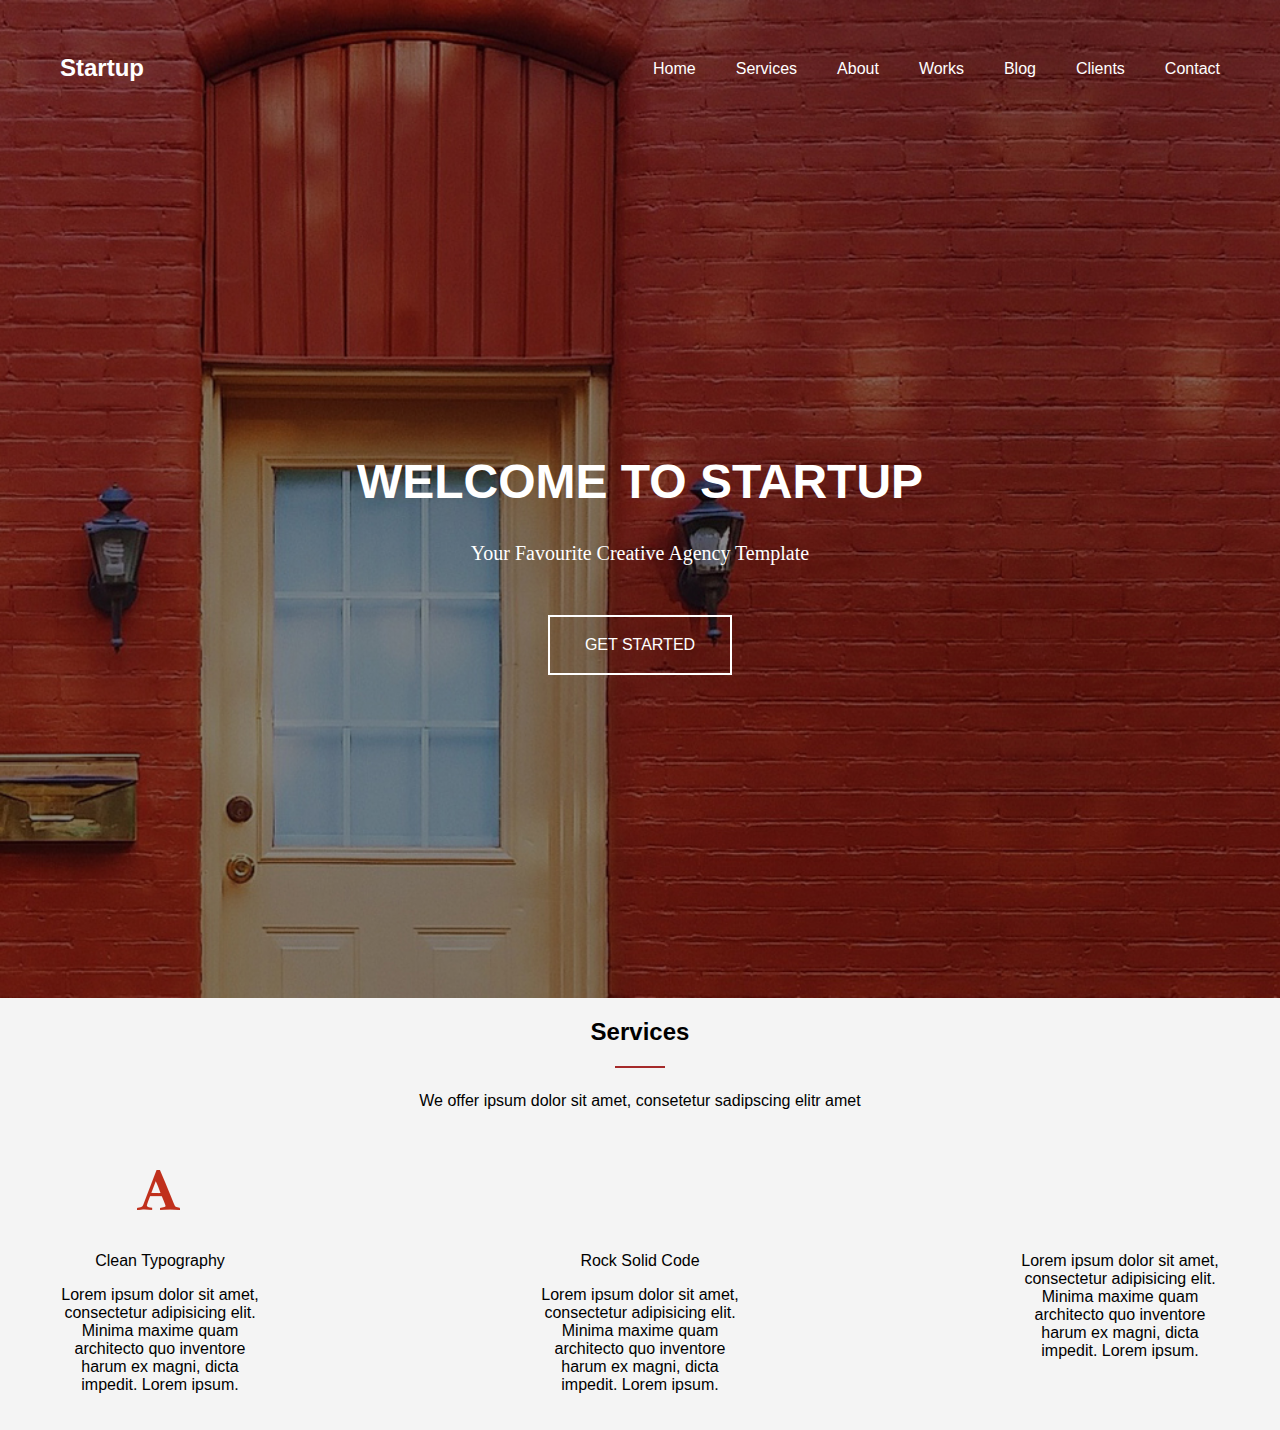
<file: .idea/index.html>
<!DOCTYPE html>
<html lang="en">
<head>
    <meta charset="UTF-8">
    <title>Education project</title>

    <link rel="stylesheet/less" type="text/css" href="styles/style.less">
    <script src="js/less.js" type="text/javascript"></script>

    <meta name="viewport" content="width=device-width, initial-scale=1.0">
</head>
<body>

<header>
    <div class="container">
        <nav class="navbar">
            <input type="checkbox" id="nav-check">
            <a href="" class="logo">Startup</a>

            <div class="nav-btn">
                <label for="nav-check">
                    <span></span>
                    <span></span>
                    <span></span>
                </label>
            </div>

            <ul class="menu">
                <li><a href="#home">Home</a></li>
                <li><a href="#services">Services</a></li>
                <li><a href="#about">About</a></li>
                <li><a href="#works">Works</a></li>
                <li><a href="#blog">Blog</a></li>
                <li><a href="#clients">Clients</a></li>
                <li><a href="#contact">Contact</a></li>
            </ul>
        </nav>

        <div class="header-content">
            <div class="header-content-1">
                <h1> Welcome to STARTUP</h1>
                <p> Your Favourite Creative Agency Template</p>
                <button class="header-button">Get Started</button>
            </div>
        </div>
    </div>
</header>

<div class="container">
    <div class="services">
        <h2> Services </h2>
        <span></span>
        <p> We offer ipsum dolor sit amet, consetetur sadipscing elitr amet </p>
        <ul>
            <li>
                <div id="typography"></div>
                <p>Clean Typography</p>
                <p>Lorem ipsum dolor sit amet, consectetur adipisicing elit. Minima maxime quam architecto quo inventore
                    harum ex magni, dicta impedit. Lorem ipsum.</p>
            </li>
            <li>
                <div id="solid-code"></div>
                <p>Rock Solid Code</p>
                <p>Lorem ipsum dolor sit amet, consectetur adipisicing elit. Minima maxime quam architecto quo inventore
                    harum ex magni, dicta impedit. Lorem ipsum.</p>
            </li>
            <li>
                <div id="expert-support"></div>
                <p>Lorem ipsum dolor sit amet, consectetur adipisicing elit. Minima maxime quam architecto quo inventore
                    harum ex magni, dicta impedit. Lorem ipsum.</p>
            </li>
        </ul>
    </div>
</div>
</body>
</html>
</file>
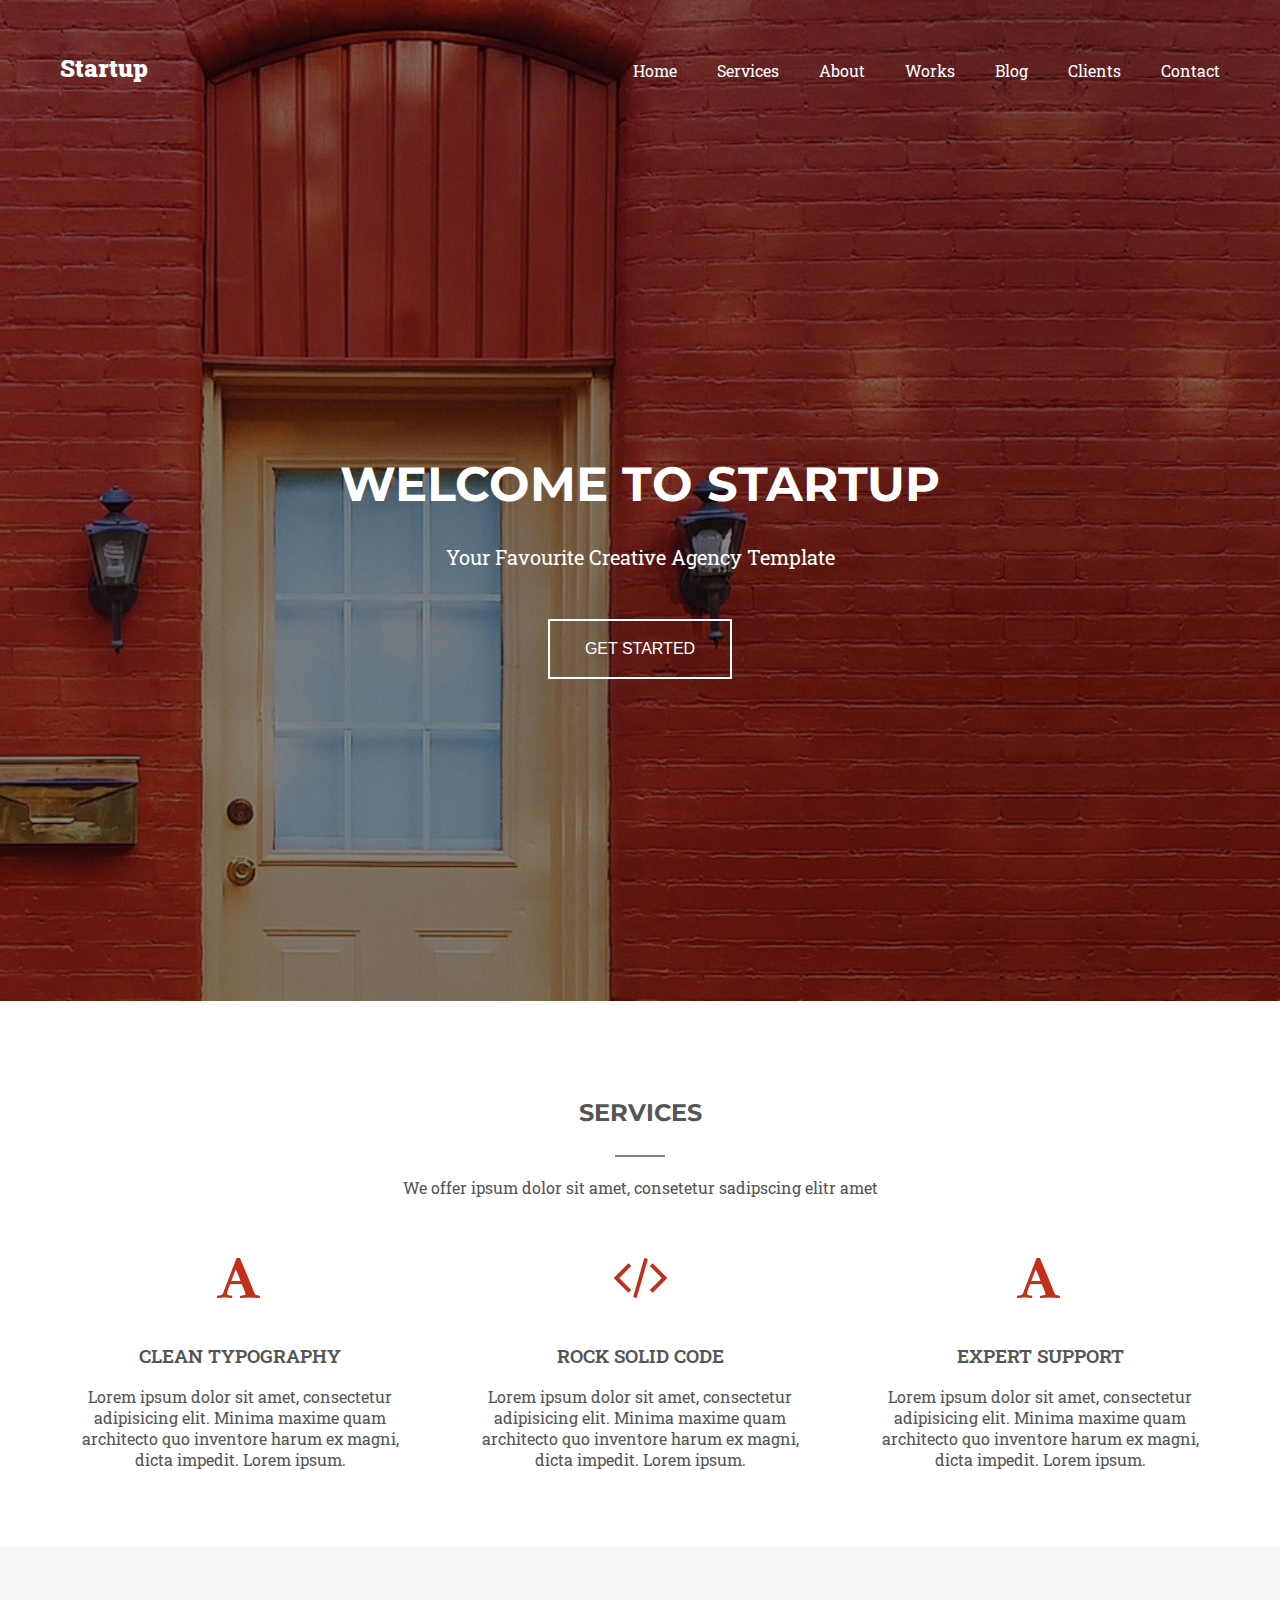
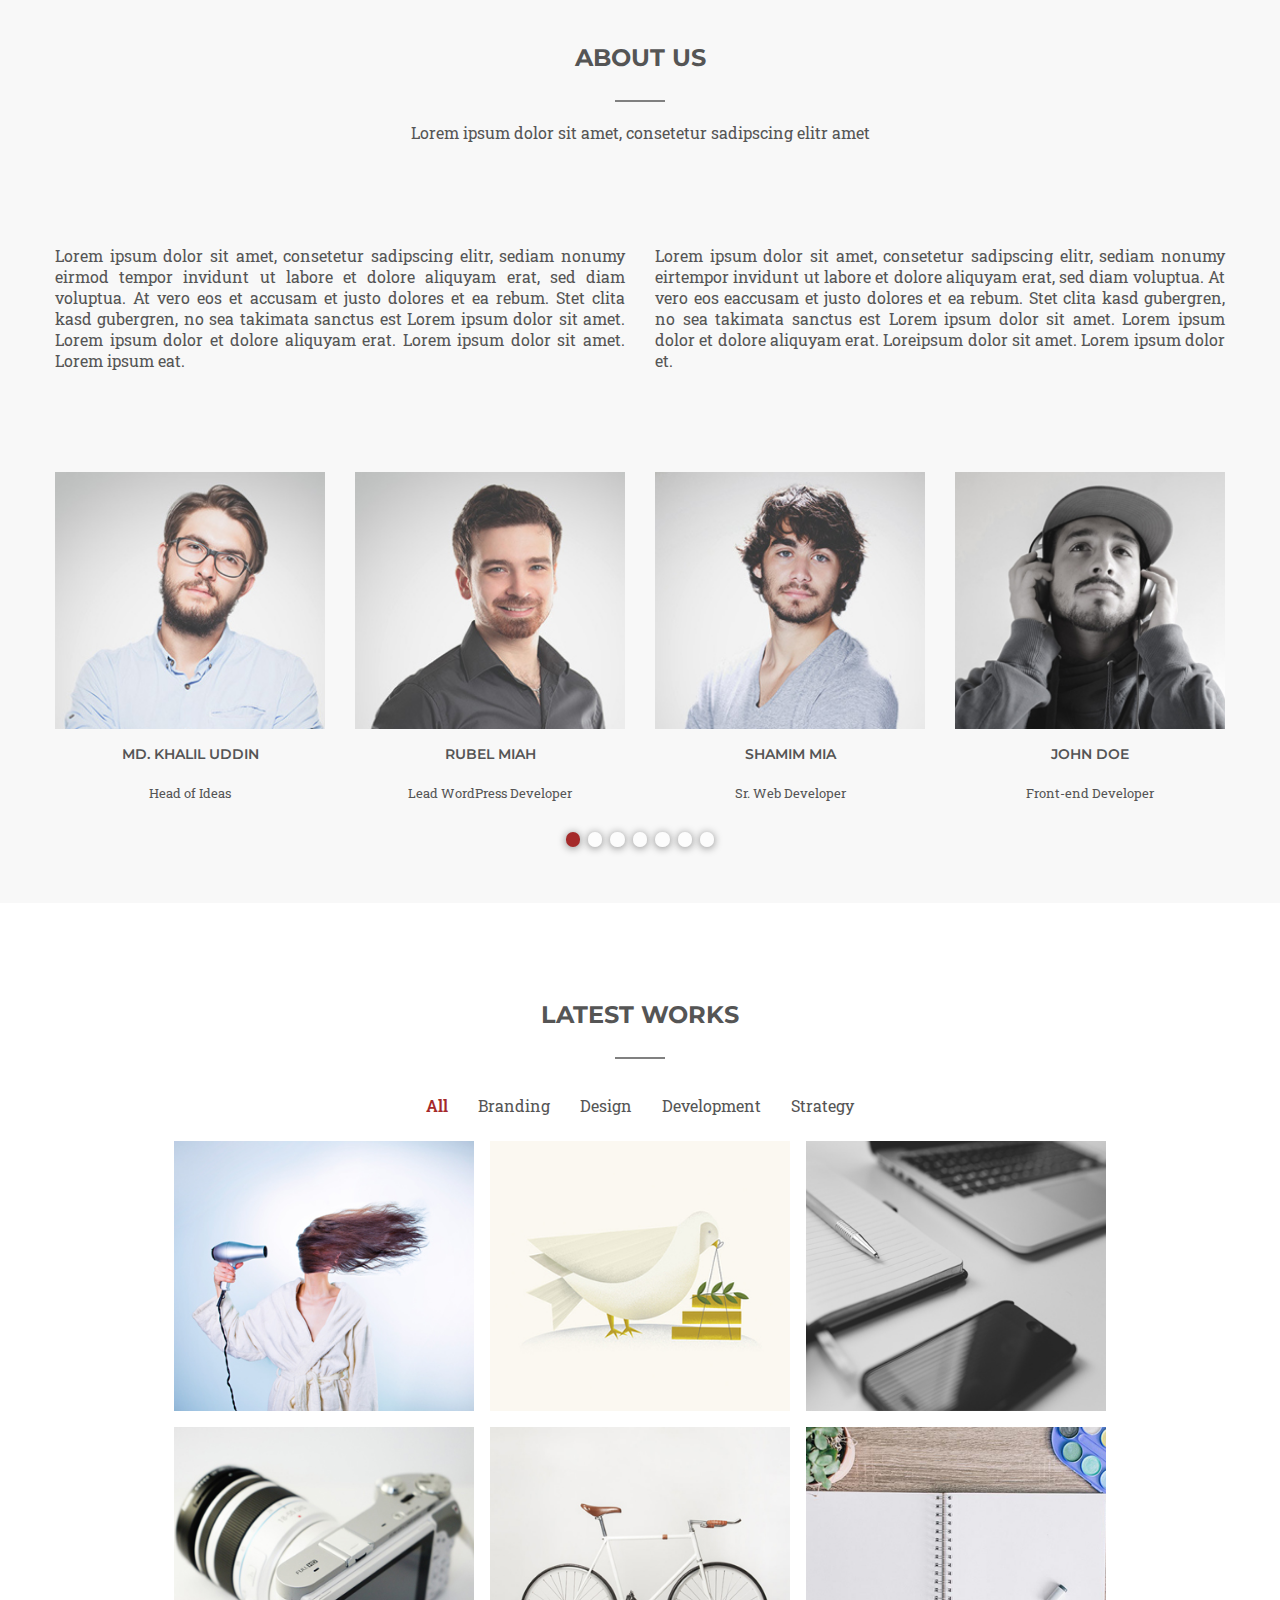
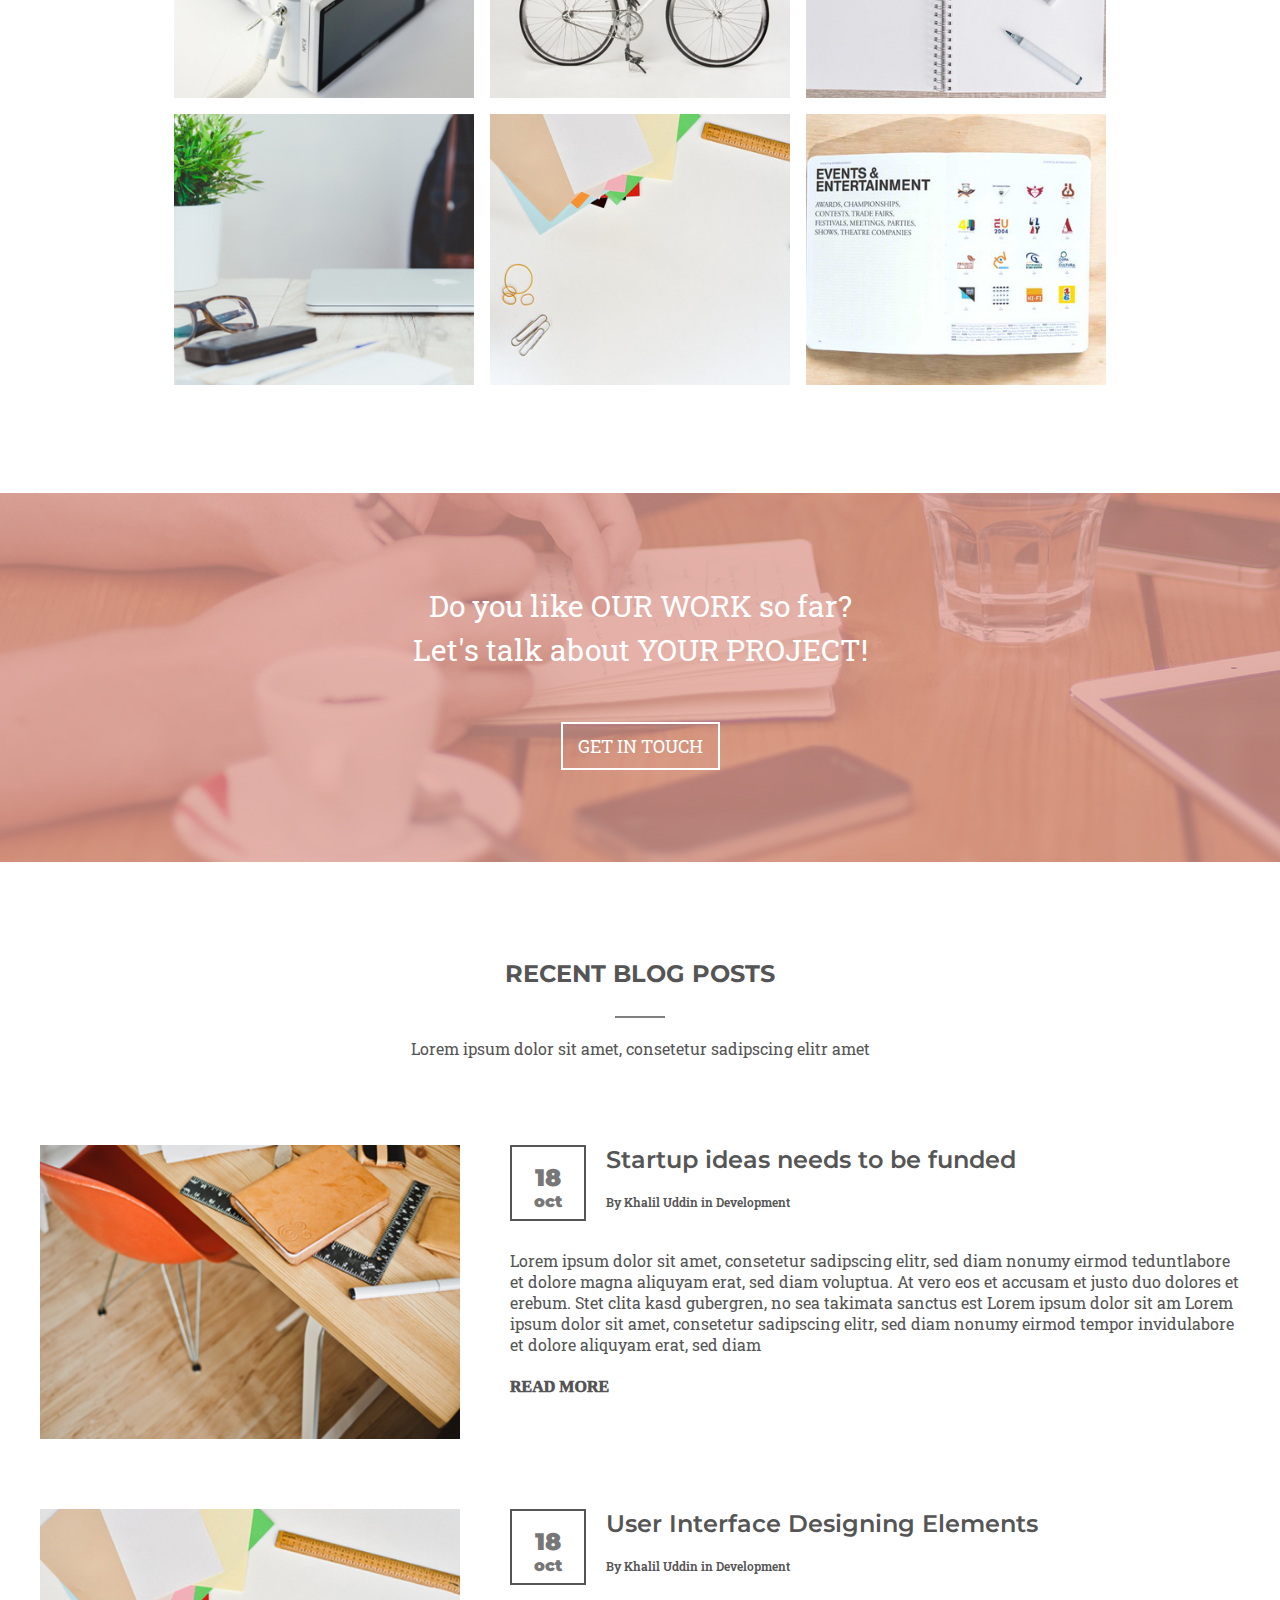
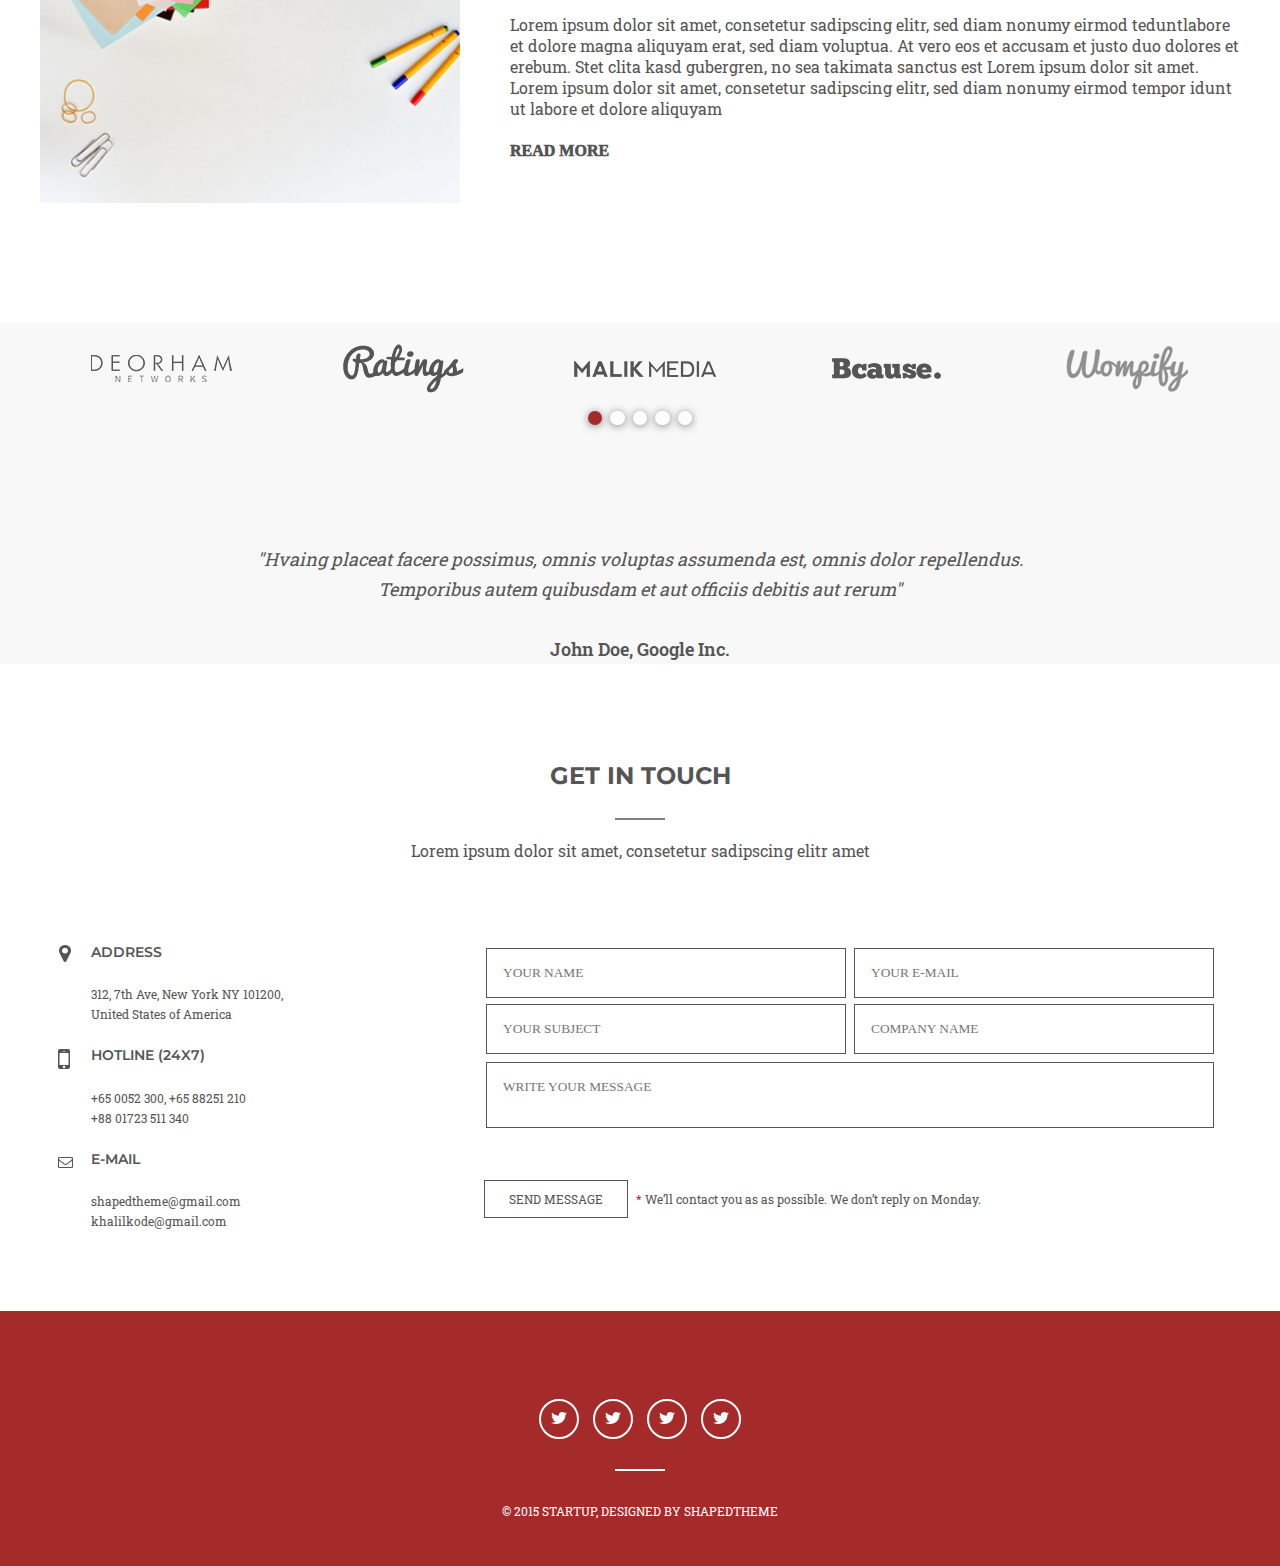
<file: src/index.html>
<!DOCTYPE html>
<html lang="en">
<head>
    <meta charset="UTF-8">
    <title>Education project</title>

    <link rel="stylesheet" href="styles/style.css">

    <link rel="preconnect" href="https://fonts.gstatic.com">
    <link href="https://fonts.googleapis.com/css2?family=Montserrat:wght@300;600;800&family=Roboto+Slab:wght@300;400;600;800&display=swap"
          rel="stylesheet">

    <script src="https://ajax.googleapis.com/ajax/libs/jquery/3.6.0/jquery.min.js"></script>

    <meta name="viewport" content="width=device-width, initial-scale=1.0">
</head>
<body>

<header>
    <div id="home" class="container">
        <nav class="navbar">
            <a href="" class="logo">Startup</a>

            <a href="javascript:void(0);" class="icon">
                <span></span>
                <span></span>
                <span></span>
            </a>

            <ul class="menu" id="nav-menu">
                <li><a href="#home">Home</a></li>
                <li><a href="#services">Services</a></li>
                <li><a href="#about">About</a></li>
                <li><a href="#works">Works</a></li>
                <li><a href="#blog">Blog</a></li>
                <li><a href="#clients">Clients</a></li>
                <li><a href="#contact">Contact</a></li>
            </ul>
        </nav>

        <div class="header-content">
            <div class="header-content-1">
                <h1> Welcome to STARTUP</h1>
                <p> Your Favourite Creative Agency Template</p>
                <button class="header-button">Get Started</button>
            </div>
        </div>
    </div>
</header>

<div id="services" class="container">
    <div class="services">
        <div class="section_header">
            <h2> Services </h2>
            <p> We offer ipsum dolor sit amet, consetetur sadipscing elitr amet </p>
        </div>
        <ul>
            <li>
                <div class="typography overlay"></div>
                <h3>Clean Typography</h3>
                <p>Lorem ipsum dolor sit amet, consectetur adipisicing elit. Minima maxime quam architecto quo inventore
                    harum ex magni, dicta impedit. Lorem ipsum.</p>
            </li>
            <li>
                <div class="solid-code overlay"></div>
                <h3>Rock Solid Code</h3>
                <p>Lorem ipsum dolor sit amet, consectetur adipisicing elit. Minima maxime quam architecto quo inventore
                    harum ex magni, dicta impedit. Lorem ipsum.</p>
            </li>
            <li>
                <div class="expert-support overlay"></div>
                <h3>Expert Support</h3>
                <p>Lorem ipsum dolor sit amet, consectetur adipisicing elit. Minima maxime quam architecto quo inventore
                    harum ex magni, dicta impedit. Lorem ipsum.</p>
            </li>
        </ul>
    </div>
</div>

<div id="about" class="about-us-background">
    <div class="container">
        <div class="about-us">
            <div class="section_header">
                <h2> About us </h2>
                <p> Lorem ipsum dolor sit amet, consetetur sadipscing elitr amet </p>
            </div>
            <div class="about-us-description">
                <p> Lorem ipsum dolor sit amet, consetetur sadipscing elitr, sediam nonumy eirmod
                    tempor invidunt ut labore
                    et dolore aliquyam erat, sed diam voluptua. At vero eos et accusam et justo dolores et ea rebum.
                    Stet
                    clita kasd gubergren, no sea takimata sanctus est Lorem ipsum dolor sit amet. Lorem ipsum dolor et
                    dolore aliquyam erat. Lorem ipsum dolor sit amet. Lorem ipsum eat. </p>
                <p> Lorem ipsum dolor sit amet, consetetur sadipscing elitr, sediam nonumy eirtempor
                    invidunt ut labore et
                    dolore aliquyam erat, sed diam voluptua. At vero eos eaccusam et justo dolores et ea rebum. Stet
                    clita
                    kasd gubergren, no sea takimata sanctus est Lorem ipsum dolor sit amet. Lorem ipsum dolor et dolore
                    aliquyam erat. Loreipsum dolor sit amet. Lorem ipsum dolor et. </p>
            </div>
            <div class="workers-slider-container">
                <div class="workers-container slides-container">
                    <div class="worker-container slide">
                        <div class="worker-item">
                            <img class="worker-image" src="resources/img/img-1.jpg">
                            <div class="worker-social">
                                <div class="worker-social-item icon-fb"></div>
                                <div class="worker-social-item icon-tw"></div>
                                <div class="worker-social-item icon-g"></div>
                                <div class="worker-social-item icon-in"></div>
                            </div>
                        </div>
                        <p class="worker-name">Md. Khalil Uddin</p>
                        <p class="worker-position">Head of Ideas</p>
                    </div>
                    <div class="worker-container slide">
                        <div class="worker-item">
                            <img class="worker-image" src="resources/img/img-2.jpg">
                            <div class="worker-social">
                                <div class="worker-social-item icon-fb"></div>
                                <div class="worker-social-item icon-tw"></div>
                                <div class="worker-social-item icon-g"></div>
                                <div class="worker-social-item icon-in"></div>
                            </div>
                        </div>
                        <p class="worker-name">Rubel Miah</p>
                        <p class="worker-position">Lead WordPress Developer</p>
                    </div>
                    <div class="worker-container slide">
                        <div class="worker-item">
                            <img class="worker-image" src="resources/img/img-3.jpg">
                            <div class="worker-social">
                                <div class="worker-social-item icon-fb"></div>
                                <div class="worker-social-item icon-tw"></div>
                                <div class="worker-social-item icon-g"></div>
                                <div class="worker-social-item icon-in"></div>
                            </div>
                        </div>
                        <p class="worker-name">Shamim Mia</p>
                        <p class="worker-position">Sr. Web Developer</p>
                    </div>
                    <div class="worker-container slide">
                        <div class="worker-item">
                            <img class="worker-image" src="resources/img/img-4.jpg">
                            <div class="worker-social">
                                <div class="worker-social-item icon-fb"></div>
                                <div class="worker-social-item icon-tw"></div>
                                <div class="worker-social-item icon-g"></div>
                                <div class="worker-social-item icon-in"></div>
                            </div>
                        </div>
                        <p class="worker-name">John Doe</p>
                        <p class="worker-position">Front-end Developer</p>
                    </div>

                    <div class="worker-container slide">
                        <div class="worker-item">
                            <img class="worker-image" src="resources/img/img-4.jpg">
                            <div class="worker-social">
                                <div class="worker-social-item icon-fb"></div>
                                <div class="worker-social-item icon-tw"></div>
                                <div class="worker-social-item icon-g"></div>
                                <div class="worker-social-item icon-in"></div>
                            </div>
                        </div>
                        <p class="worker-name">John Doe</p>
                        <p class="worker-position">Front-end Developer</p>
                    </div>
                    <div class="worker-container slide">
                        <div class="worker-item">
                            <img class="worker-image" src="resources/img/img-4.jpg">
                            <div class="worker-social">
                                <div class="worker-social-item icon-fb"></div>
                                <div class="worker-social-item icon-tw"></div>
                                <div class="worker-social-item icon-g"></div>
                                <div class="worker-social-item icon-in"></div>
                            </div>
                        </div>
                        <p class="worker-name">John Doe</p>
                        <p class="worker-position">Front-end Developer</p>
                    </div>
                    <div class="worker-container slide">
                        <div class="worker-item">
                            <img class="worker-image" src="resources/img/img-4.jpg">
                            <div class="worker-social">
                                <div class="worker-social-item icon-fb"></div>
                                <div class="worker-social-item icon-tw"></div>
                                <div class="worker-social-item icon-g"></div>
                                <div class="worker-social-item icon-in"></div>
                            </div>
                        </div>
                        <p class="worker-name">John Doe</p>
                        <p class="worker-position">Front-end Developer</p>
                    </div>
                </div>
            </div>
        </div>
    </div>
</div>

<div id="works" class="container">
    <div class="latest-works">
        <div class="section_header">
            <h2> Latest Works </h2>
        </div>
        <div id="switch-container" class="switch-container">
            <a class="switch all active">All</a>
            <a class="switch branding">Branding</a>
            <a class="switch design">Design</a>
            <a class="switch development">Development</a>
            <a class="switch strategy">Strategy</a>
        </div>

        <div class="works-container">
            <div class="work-container branding">
                <img class="work-image" src="resources/img/img-5.jpg">
                <div class="work-overlay">
                    <p class="header">Hair Dresser</p>
                    <p class="type">Branding</p>
                    <div class="button">
                        <a>view ></a>
                    </div>
                </div>
            </div>
            <div class="work-container design">
                <img class="work-image" src="resources/img/img-6.jpg">
                <div class="work-overlay">
                    <p class="header">Hair Dresser</p>
                    <p class="type">Branding</p>
                    <div class="button">
                        <a>view ></a>
                    </div>
                </div>
            </div>
            <div class="work-container development">
                <img class="work-image" src="resources/img/img-7.jpg">
                <div class="work-overlay">
                    <p class="header">Hair Dresser</p>
                    <p class="type">Branding</p>
                    <div class="button">
                        <a>view ></a>
                    </div>
                </div>
            </div>
            <div class="work-container strategy">
                <img class="work-image" src="resources/img/img-8.jpg">
                <div class="work-overlay">
                    <p class="header">Hair Dresser</p>
                    <p class="type">Branding</p>
                    <div class="button">
                        <a>view ></a>
                    </div>
                </div>
            </div>
            <div class="work-container branding">
                <img class="work-image" src="resources/img/img-9.jpg">
                <div class="work-overlay">
                    <p class="header">Hair Dresser</p>
                    <p class="type">Branding</p>
                    <div class="button">
                        <a>view ></a>
                    </div>
                </div>
            </div>
            <div class="work-container design">
                <img class="work-image" src="resources/img/img-10.jpg">
                <div class="work-overlay">
                    <p class="header">Hair Dresser</p>
                    <p class="type">Branding</p>
                    <div class="button">
                        <a>view ></a>
                    </div>
                </div>
            </div>
            <div class="work-container development">
                <img class="work-image" src="resources/img/img-11.jpg">
                <div class="work-overlay">
                    <p class="header">Hair Dresser</p>
                    <p class="type">Branding</p>
                    <div class="button">
                        <a>view ></a>
                    </div>
                </div>
            </div>
            <div class="work-container strategy">
                <img class="work-image" src="resources/img/img-12.jpg">
                <div class="work-overlay">
                    <p class="header">Hair Dresser</p>
                    <p class="type">Branding</p>
                    <div class="button">
                        <a>view ></a>
                    </div>
                </div>
            </div>
            <div class="work-container branding">
                <img class="work-image" src="resources/img/img-13.jpg">
                <div class="work-overlay">
                    <p class="header">Hair Dresser</p>
                    <p class="type">Branding</p>
                    <div class="button">
                        <a>view ></a>
                    </div>
                </div>
            </div>
        </div>
    </div>
</div>

<div class="latest-works-get-in-touch">
    <div class="latest-works-get-in-touch-header"> Do you like OUR WORK so far?<br>Let's talk about YOUR PROJECT!</div>
    <div class="latest-works-get-in-touch-button">
        <a>Get in Touch</a>
    </div>
</div>

<div id="blog" class="container">
    <div class="resent-blogs">
        <div class="section_header">
            <h2> Recent blog posts </h2>
            <p> Lorem ipsum dolor sit amet, consetetur sadipscing elitr amet </p>
        </div>
        <ul>
            <li>
                <div class="blog-content">
                    <img src="resources/img/img-blog.jpg">
                    <div class="blog-header">
                        <div>
                            <div class="blog-container">
                                <div class="blog-date">
                                    <p>18<br>oct</p>
                                </div>

                                <div class="blog-title-container">
                                    <div class="blog-title"><p>Startup ideas needs to be funded</p></div>
                                    <div class="blog-author">By <span>Khalil</span> Uddin in <span>Development</span>
                                    </div>
                                </div>
                            </div>
                            <div class="blog-text">
                                Lorem ipsum dolor sit amet, consetetur sadipscing elitr, sed diam nonumy eirmod
                                teduntlabore et dolore magna aliquyam erat, sed diam voluptua. At vero eos et accusam et
                                justo duo dolores et erebum. Stet clita kasd gubergren, no sea takimata sanctus est
                                Lorem ipsum dolor sit am Lorem ipsum dolor sit amet, consetetur sadipscing elitr, sed
                                diam nonumy eirmod tempor invidulabore et dolore aliquyam erat, sed diam
                            </div>
                            <div class="blog-button">
                                <a> Read More </a>
                            </div>
                        </div>
                    </div>
                </div>
            </li>
            <li>
                <div class="blog-content">
                    <img src="resources/img/img-blog_1.jpg">
                    <div class="blog-header">
                        <div>
                            <div class="blog-container">
                                <div class="blog-date">
                                    <p>18<br>oct</p>
                                </div>
                                <div class="blog-title-container">
                                    <div class="blog-title"><p>User Interface Designing Elements</p></div>
                                    <div class="blog-author">By <span>Khalil</span> Uddin in <span>Development</span>
                                    </div>
                                </div>
                            </div>
                            <div class="blog-text">
                                Lorem ipsum dolor sit amet, consetetur sadipscing elitr, sed diam nonumy eirmod
                                teduntlabore et dolore magna aliquyam erat, sed diam voluptua. At vero eos et accusam et
                                justo duo dolores et erebum. Stet clita kasd gubergren, no sea takimata sanctus est
                                Lorem ipsum dolor sit amet. Lorem ipsum dolor sit amet, consetetur sadipscing elitr, sed
                                diam nonumy eirmod tempor idunt ut labore et dolore aliquyam
                            </div>
                            <div class="blog-button">
                                <a> Read More </a>
                            </div>
                        </div>
                    </div>
                </div>
            </li>
        </ul>

    </div>
</div>

<div id="clients" class="brands-background">
    <div class="container">
        <div class="brands">

            <div class="brands-slider-container">
                <div class="brands-container slides-container">
                    <div class="slide"><img class="brand-item" src="resources/img/logo1.jpg"></div>
                    <div class="slide"><img class="brand-item" src="resources/img/logo2.jpg"></div>
                    <div class="slide"><img class="brand-item" src="resources/img/logo3.jpg"></div>
                    <div class="slide"><img class="brand-item" src="resources/img/logo4.jpg"></div>
                    <div class="slide"><img class="brand-item" src="resources/img/logo5.jpg"></div>
                </div>
            </div>

            <div class="brands-description">
                "Hvaing placeat facere possimus, omnis voluptas assumenda est, omnis dolor repellendus.<br>Temporibus
                autem quibusdam et aut officiis debitis aut rerum"<br><br><span>John Doe, Google Inc.</span>
            </div>
        </div>
    </div>
</div>

<div id="contact" class="container">
    <div class="contact">

        <div class="section_header">
            <h2> Get in touch </h2>
            <p> Lorem ipsum dolor sit amet, consetetur sadipscing elitr amet </p>
        </div>
        <div class="contact-container">
            <div class="credits-container">
                <div class="credits-item">
                    <div class="credits-icon-0"></div>
                    <div class="contact-credits">Address<br><br>312, 7th Ave, New York NY 101200,<br> United States
                        of
                        America
                    </div>
                </div>
                <div class="credits-item">
                    <div class="credits-icon-1"></div>
                    <div class="contact-credits">Hotline (24x7)<br><br>+65 0052 300, +65 88251 210<br>+88 01723 511
                        340
                    </div>
                </div>
                <div class="credits-item">
                    <div class="credits-icon-2"></div>
                    <div class="contact-credits">E-mail<br><br>shapedtheme@gmail.com<br>khalilkode@gmail.com</div>
                </div>
            </div>

            <form action="#" class="form-container" method="post">
                <fieldset class="form-2-fields">
                    <input placeholder="Your Name" type="text">
                    <input placeholder="Your E-mail" type="email">
                </fieldset>
                <fieldset class="form-2-fields">
                    <input placeholder="Your subject" type="text">
                    <input placeholder="Company name" type="text">
                </fieldset>
                <fieldset class="form-field">
                    <textarea placeholder="Write your message"></textarea>
                </fieldset>
                <fieldset class="form-field-submit">
                    <button class="button">Send message</button>
                    <p class="submit-info"><span>*</span> We’ll contact you as as possible. We don’t reply on
                        Monday.
                    </p>
                </fieldset>
            </form>
        </div>
    </div>
</div>


<footer>
    <div class="footer-container">
        <div class="footer-container-1">
            <div></div>
            <div></div>
            <div></div>
            <div></div>
        </div>
        <span class="footer-span"></span>
        <p>© 2015 Startup, Designed by ShapedTheme</p>
    </div>

</footer>

<script type="text/javascript" src="js/header.js"></script>
<script type="text/javascript" src="js/latest-works-filter.js"></script>
<script type="text/javascript" src="js/image-slider.js"></script>
</body>
</html>
</file>
<file: src/styles/style.css>
.container {
  max-width: 1200px;
  display: block;
  margin-left: auto;
  margin-right: auto;
  text-align: center;
  justify-content: center;
}
.navbar {
  display: flex;
  position: relative;
  background: transparent;
  justify-content: space-between;
  padding-top: 40px;
}
.navbar .icon {
  display: none;
}
.navbar .nav-btn {
  display: none;
}
.navbar .logo {
  display: inline;
  float: left;
  font-size: 24px;
  line-height: 36px;
  font-weight: 900;
  padding: 10px 20px;
  color: white;
  text-decoration: none;
}
.navbar .menu {
  list-style-type: none;
  margin: 0;
  padding: 0;
}
.navbar .menu li {
  display: inline;
}
.navbar .menu li a {
  color: white;
  display: block;
  float: left;
  padding: 20px 20px;
  text-decoration: none;
}
.navbar .menu li a:hover {
  background-color: black;
}
@media (max-width: 800px) {
  .navbar {
    padding-top: 0;
    background: brown;
  }
  .navbar .icon {
    display: flex;
    width: 50px;
    margin: 4px;
    padding-top: 5px;
    flex-direction: column;
    justify-content: center;
    background: white;
    border-radius: 5px;
  }
  .navbar .icon span {
    display: block;
    margin: 0 auto;
    width: 25px;
    height: 10px;
    border-top: 2px solid brown;
  }
  .navbar .menu {
    position: absolute;
    display: block;
    top: 100%;
    width: 100%;
    background-color: brown;
    height: 0;
    overflow-y: hidden;
  }
  .navbar .menu li a {
    display: block;
    width: 100%;
  }
  .navbar .nav-btn {
    margin: 0 auto;
    display: inline-block;
    position: absolute;
    background: white;
    border: 2px solid white;
    border-radius: 5px;
    right: 5px;
    top: 5px;
  }
  .navbar .nav-btn label {
    display: inline-block;
    width: 45px;
    height: 35px;
    padding: 8px 10px;
  }
  .menu.responsive {
    height: calc(100vh - 50px);
    overflow-y: auto;
  }
}
header {
  display: block;
  background: url('../resources/img/bg.jpg');
  background-origin: content-box;
  height: 100%;
  background-size: cover;
  z-index: 3;
}
header .header-content {
  height: 100vh;
  background-size: cover;
  text-align: center;
  color: white;
  display: flex;
  flex-direction: column;
  justify-content: center;
}
header .header-content h1 {
  text-transform: uppercase;
  font-size: 48px;
}
header .header-content p {
  margin: 20px;
  line-height: 24px;
  font-size: 20px;
}
header .header-content .header-button {
  display: block;
  border: 2px solid white;
  background-color: transparent;
  padding: 19px 35px;
  font-size: 16px;
  color: white;
  margin: 50px auto 0;
  text-transform: uppercase;
  cursor: pointer;
}
.section_header h2 {
  margin-top: 100px;
  size: 20px;
  line-height: 24px;
}
.section_header h2:after {
  height: 2px;
  display: block;
  width: 50px;
  margin-top: 30px;
  margin-right: auto;
  margin-left: auto;
  background: #808080;
  content: '';
}
.services {
  text-align: center;
  display: flex;
  margin-bottom: 40px;
  flex-direction: column;
  justify-content: center;
}
.services ul {
  display: flex;
  width: auto;
  margin: 0;
  padding: 0;
  overflow: hidden;
  justify-content: space-around;
  -webkit-flex-flow: row wrap;
  list-style-type: none;
}
.services ul li {
  width: 100%;
  max-width: 345px;
  margin: 20px;
}
.services ul li h3 {
  font-weight: 600;
  text-transform: uppercase;
}
.services-image {
  width: 90px;
  height: 90px;
  margin: auto;
  border-radius: 50%;
}
.typography {
  width: 90px;
  height: 90px;
  margin: auto;
  border-radius: 50%;
}
.typography:after {
  position: absolute;
  content: "";
  top: 0;
  left: 0;
  border-radius: 50%;
  width: 100%;
  height: 100%;
  background: url('../resources/img/icons.png') 22px 19px no-repeat;
}
.typography:hover:after {
  background: url('../resources/img/icons.png') 22px -87px no-repeat;
}
.solid-code {
  width: 90px;
  height: 90px;
  margin: auto;
  border-radius: 50%;
}
.solid-code:after {
  position: absolute;
  content: "";
  top: 0;
  left: 0;
  border-radius: 50%;
  width: 100%;
  height: 100%;
  background: url('../resources/img/icons.png') -91px 19px no-repeat;
}
.solid-code:hover:after {
  background: url('../resources/img/icons.png') -91px -88px no-repeat;
}
.expert-support {
  width: 90px;
  height: 90px;
  margin: auto;
  border-radius: 50%;
}
.expert-support:after {
  position: absolute;
  content: "";
  top: 0;
  left: 0;
  border-radius: 50%;
  width: 100%;
  height: 100%;
  background: url('../resources/img/icons.png') 22px 19px no-repeat;
}
.expert-support:hover:after {
  background: url('../resources/img/icons.png') 22px -87px no-repeat;
}
.overlay {
  position: relative;
  background: transparent;
}
.overlay:hover {
  background: brown;
}
.services-overlay {
  position: absolute;
  content: "";
  top: 0;
  left: 0;
  border-radius: 50%;
  width: 100%;
  height: 100%;
}
.about-us-background {
  background: #f8f8f8;
}
.about-us {
  display: flex;
  flex-direction: column;
  justify-content: center;
}
.about-us .about-us-description {
  display: flex;
  margin-top: 70px;
  margin-bottom: 70px;
  text-align: justify;
  justify-content: center;
  -webkit-flex-flow: row wrap;
}
.about-us .about-us-description p {
  width: calc(50% - 15px * 2);
  margin-left: 15px;
  margin-right: 15px;
}
.about-us .workers-slider-container {
  position: relative;
  margin-bottom: 100px;
}
.about-us .workers-slider-container .workers-container {
  width: 100%;
  position: relative;
  justify-content: left;
  overflow: hidden;
  display: flex;
}
.about-us .workers-slider-container .workers-container .worker-container {
  position: relative;
  display: block;
  margin: 15px;
}
.about-us .workers-slider-container .workers-container .worker-container .worker-item {
  width: 100%;
  display: flex;
  background: transparent;
  position: relative;
}
.about-us .workers-slider-container .workers-container .worker-container .worker-item .worker-image {
  width: 100%;
  z-index: 0;
  height: auto;
}
.about-us .workers-slider-container .workers-container .worker-container .worker-item:hover {
  background: #717171;
  z-index: 2;
}
.about-us .workers-slider-container .workers-container .worker-container .worker-item:hover .worker-image {
  opacity: 0.5;
}
.about-us .workers-slider-container .workers-container .worker-container .worker-item:hover .worker-social .worker-social-item {
  opacity: 1;
}
.about-us .workers-slider-container .workers-container .worker-container .worker-item .worker-social {
  width: 100%;
  display: flex;
  justify-content: center;
  position: absolute;
  bottom: 0;
  left: 0;
}
.about-us .workers-slider-container .workers-container .worker-container .worker-item .worker-social .worker-social-item {
  position: relative;
  width: 30px;
  height: 30px;
  margin: 8px;
  z-index: 2;
  opacity: 0;
}
.about-us .workers-slider-container .workers-container .worker-container .worker-item .worker-social .worker-social-item:hover {
  z-index: 0;
  background: brown;
}
.about-us .workers-slider-container .workers-container .worker-container .worker-name {
  text-transform: uppercase;
  font-family: 'Montserrat', 'Montserrat', sans-serif;
  font-weight: 600;
  font-size: 14px;
  line-height: 1.71;
}
.about-us .workers-slider-container .workers-container .worker-container .worker-position {
  font-size: 13px;
  line-height: 1.85;
}
.icon-fb {
  position: relative;
}
.icon-fb:after {
  content: "";
  position: absolute;
  top: 0;
  left: 0;
  width: 100%;
  height: 100%;
  background: url('../resources/img/icons_2.png') 8px 5px no-repeat;
}
.icon-tw {
  position: relative;
}
.icon-tw:after {
  content: "";
  position: absolute;
  top: 0;
  left: 0;
  width: 100%;
  height: 100%;
  background: url('../resources/img/icons_2.png') -22px 5px no-repeat;
}
.icon-g {
  position: relative;
}
.icon-g:after {
  content: "";
  position: absolute;
  top: 0;
  left: 0;
  width: 100%;
  height: 100%;
  background: url('../resources/img/icons_2.png') -52px 5px no-repeat;
}
.icon-in {
  position: relative;
}
.icon-in:after {
  content: "";
  position: absolute;
  top: 0;
  left: 0;
  width: 100%;
  height: 100%;
  background: url('../resources/img/icons_2.png') -83px 5px no-repeat;
}
@media (max-width: 800px) {
  .about-us .about-us-description {
    display: block;
  }
  .about-us .about-us-description p {
    width: calc(100% - 15px * 2);
  }
}
.latest-works {
  text-align: center;
  display: flex;
  flex-direction: column;
  justify-content: center;
}
.latest-works .switch-container {
  float: left;
  display: flex;
  justify-content: center;
  -webkit-flex-flow: row wrap;
}
.latest-works .switch-container .switch {
  padding: 15px;
  float: left;
  font-size: 16px;
  line-height: 1.5;
  cursor: pointer;
}
.latest-works .switch-container .switch.active {
  color: brown;
  font-weight: 600;
}
.latest-works .works-container {
  display: flex;
  justify-content: center;
  margin-bottom: 100px;
  flex-wrap: wrap;
  padding: 0;
}
.latest-works .works-container .work-container {
  width: 25%;
  height: auto;
  margin: 8px;
  padding: 0;
  position: relative;
  display: none;
}
.latest-works .works-container .work-container .work-overlay {
  width: 100%;
  height: 99%;
  opacity: 0;
  display: flex;
  flex-direction: column;
  justify-content: center;
  position: absolute;
  left: 0;
  top: 0;
}
.latest-works .works-container .work-container .work-overlay:hover {
  opacity: 1;
  background: rgba(165, 42, 42, 0.7);
}
.latest-works .works-container .work-container .work-overlay .header {
  font-family: 'Montserrat', sans-serif;
  font-weight: 600;
  font-size: 18px;
  margin: 0;
  color: white;
  line-height: 1.33;
}
.latest-works .works-container .work-container .work-overlay .type {
  font-size: 12px;
  color: white;
  line-height: 2;
}
.latest-works .works-container .work-container .work-overlay .button {
  padding: 8px 12px;
  margin-left: auto;
  margin-right: auto;
  border: 1px solid white;
}
.latest-works .works-container .work-container .work-overlay .button:hover {
  background: white;
}
.latest-works .works-container .work-container .work-overlay .button:hover a {
  color: brown;
}
.latest-works .works-container .work-container .work-overlay .button a {
  text-transform: uppercase;
  padding: 8px 12px;
  color: white;
}
.latest-works .works-container .work-container .work-image {
  width: 100%;
  height: 100%;
  z-index: 0;
}
.latest-works .works-container .show {
  display: block;
}
.latest-works .cards {
  max-width: 1200px;
  margin: 25px auto;
  display: grid;
  padding: 1rem;
  grid-gap: 1rem;
}
.latest-works .cards .card {
  width: 360px;
  height: 320px;
  color: white;
}
.latest-works .cards .latest-work-img-5 {
  background: url("../resources/img/img-5.jpg");
  background-size: cover;
}
.latest-works .cards .latest-work-img-5:hover > .latest-work-overlay {
  opacity: 1;
}
.latest-works .cards .latest-work-img-6 {
  background: url("../resources/img/img-6.jpg");
  background-size: cover;
}
.latest-works .cards .latest-work-img-6:hover > .latest-work-overlay {
  opacity: 1;
}
.latest-works .cards .latest-work-img-7 {
  background: url("../resources/img/img-7.jpg");
  background-size: cover;
}
.latest-works .cards .latest-work-img-7:hover > .latest-work-overlay {
  opacity: 1;
}
.latest-works .cards .latest-work-img-8 {
  background: url("../resources/img/img-8.jpg");
  background-size: cover;
}
.latest-works .cards .latest-work-img-8:hover > .latest-work-overlay {
  opacity: 1;
}
.latest-works .cards .latest-work-img-9 {
  background: url("../resources/img/img-9.jpg");
  background-size: cover;
}
.latest-works .cards .latest-work-img-9:hover > .latest-work-overlay {
  opacity: 1;
}
.latest-works .cards .latest-work-img-10 {
  background: url("../resources/img/img-10.jpg");
  background-size: cover;
}
.latest-works .cards .latest-work-img-10:hover > .latest-work-overlay {
  opacity: 1;
}
.latest-works .cards .latest-work-img-11 {
  background: url("../resources/img/img-11.jpg");
  background-size: cover;
}
.latest-works .cards .latest-work-img-11:hover > .latest-work-overlay {
  opacity: 1;
}
.latest-works .cards .latest-work-img-12 {
  background: url("../resources/img/img-12.jpg");
  background-size: cover;
}
.latest-works .cards .latest-work-img-12:hover > .latest-work-overlay {
  opacity: 1;
}
.latest-works .cards .latest-work-img-13 {
  background: url("../resources/img/img-13.jpg");
  background-size: cover;
}
.latest-works .cards .latest-work-img-13:hover > .latest-work-overlay {
  opacity: 1;
}
.latest-works .latest-work-overlay {
  width: 100%;
  height: 100%;
  opacity: 0;
  align-items: center;
  display: flex;
  justify-content: center;
  flex-direction: column;
}
.latest-works .latest-work-overlay:hover {
  background: rgba(165, 42, 42, 0.7);
}
.latest-works .latest-work-overlay .latest-work-overlay-title {
  font-family: 'Montserrat', sans-serif;
  font-size: 18px;
  font-weight: 600;
  line-height: 1.33;
}
.latest-works .latest-work-overlay .latest-work-button {
  margin-top: 8px;
  padding: 10px 15px;
  border: solid 2px white;
}
.latest-works .latest-work-overlay .latest-work-button:hover {
  background: white;
}
.latest-works .latest-work-overlay .latest-work-button:hover a {
  color: brown;
}
.latest-works .latest-work-overlay div {
  margin: 8px;
}
.latest-works-get-in-touch {
  width: 100%;
  height: 369px;
  align-items: center;
  display: flex;
  text-align: center;
  justify-content: center;
  flex-direction: column;
  color: white;
  background: url("../resources/img/bg_2.jpg") center;
}
.latest-works-get-in-touch .latest-works-get-in-touch-header {
  font-size: 30px;
  line-height: 1.47;
}
.latest-works-get-in-touch .latest-works-get-in-touch-button {
  margin-top: 50px;
  padding: 10px 15px;
  font-size: 18px;
  text-transform: uppercase;
  border: solid 2px white;
}
@media (max-width: 800px) {
  .latest-works .works-container .work-container {
    width: 45%;
  }
}
.resent-blogs ul {
  padding: 0;
}
.resent-blogs ul li {
  display: flex;
}
.resent-blogs ul li .blog-content {
  display: flex;
  margin-top: 70px;
  text-align: left;
}
.resent-blogs ul li .blog-content img {
  width: 35%;
  object-fit: cover;
}
.resent-blogs ul li .blog-content .blog-header {
  margin-left: 50px;
  justify-content: space-around;
  display: flex;
}
.resent-blogs ul li .blog-content .blog-header .blog-container {
  display: flex;
}
.resent-blogs ul li .blog-content .blog-header .blog-container .blog-date {
  width: 76px;
  height: 76px;
  text-align: center;
  color: #777777;
  margin: 0;
  font-weight: 1000;
  font-family: 'Montserrat', serif;
  border: 2px solid #555555;
}
.resent-blogs ul li .blog-content .blog-header .blog-container .blog-date :first-line {
  font-size: 24px;
}
.resent-blogs ul li .blog-content .blog-header .blog-container .blog-title-container {
  margin-left: 20px;
  height: 100%;
  padding-bottom: 20px;
}
.resent-blogs ul li .blog-content .blog-header .blog-container .blog-title-container .blog-title {
  font-family: 'Montserrat', sans-serif;
  font-weight: 600;
  height: 50%;
}
.resent-blogs ul li .blog-content .blog-header .blog-container .blog-title-container .blog-title p {
  margin: 0;
  font-size: 24px;
}
.resent-blogs ul li .blog-content .blog-header .blog-container .blog-title-container .blog-title :hover {
  color: brown;
}
.resent-blogs ul li .blog-content .blog-header .blog-container .blog-title-container .blog-author {
  height: 50%;
  font-weight: 600;
  margin-top: 20px;
  font-size: 12px;
}
.resent-blogs ul li .blog-content .blog-header .blog-container .blog-title-container .blog-author :hover {
  color: brown;
}
.resent-blogs ul li .blog-content .blog-header .blog-text {
  margin-top: 20px;
  margin-bottom: 20px;
}
.resent-blogs ul li .blog-content .blog-header .blog-button a {
  font-family: 'RobotoSlab', serif;
  font-weight: 1000;
  text-transform: uppercase;
}
.resent-blogs ul li .blog-content .blog-header .blog-button :hover {
  color: brown;
}
@media (max-width: 765px) {
  .resent-blogs ul li .blog-content img {
    display: none;
  }
}
.brands-background {
  background: #f8f8f8;
}
.brands-background .brands {
  display: flex;
  justify-content: center;
  flex-direction: column;
  margin-top: 120px;
}
.brands-background .brands .brands-slider-container {
  position: relative;
  margin-bottom: 100px;
}
.brands-background .brands .brands-slider-container .brands-container {
  display: flex;
  justify-content: left;
  overflow: hidden;
}
.brands-background .brands .brands-slider-container .brands-container .brand-item {
  margin: 20px;
}
.brands-background .brands .brands-description {
  font-size: 18px;
  line-height: 1.67;
  font-style: italic;
  font-weight: 400;
  margin: 25px 0 0 0;
}
.brands-background .brands .brands-description span {
  font-style: normal;
  font-weight: 600;
  margin: 120px;
}
.brands-background .brands .radio-list {
  margin: 25px 0 100px 0;
  display: flex;
  list-style: none;
}
.brands-background .brands .radio-list li {
  margin: 0;
}
.brands-background .brands .radio-list li .custom-radio {
  position: absolute;
  z-index: -1;
  opacity: 0;
}
.brands-background .brands .radio-list li .custom-radio + label::before {
  content: '';
  display: inline-block;
  width: 1em;
  height: 1em;
  background: #dddddd;
  border-radius: 50%;
  margin-right: 0.5em;
}
.brands-background .brands .radio-list li .custom-radio:not(:disabled):not(:checked) + label:hover::before {
  background: #a1a1a1;
}
.brands-background .brands .radio-list li .custom-radio:checked + label::before {
  background-color: brown;
}
.brands-background .brands .radio-list li .custom-radio:disabled + label::before {
  background-color: #e9ecef;
}
.contact-container {
  margin-top: 70px;
  margin-bottom: 70px;
  display: flex;
}
.contact-container .credits-container {
  width: 35%;
  display: flex;
  flex-direction: column;
  text-align: left;
}
.contact-container .credits-container .credits-item {
  width: 100%;
  margin: 10px 10px 10px 10px;
  display: flex;
}
.contact-container .credits-container .credits-item .credits-icon-0 {
  margin: 4px 8px 8px 8px;
  width: 25px;
  height: 25px;
  background: url("../resources/img/icons_4.png") 0 calc(0px - 28px * 0) no-repeat;
}
.contact-container .credits-container .credits-item .credits-icon-1 {
  margin: 4px 8px 8px 8px;
  width: 25px;
  height: 25px;
  background: url("../resources/img/icons_4.png") 0 calc(0px - 28px * 1) no-repeat;
}
.contact-container .credits-container .credits-item .credits-icon-2 {
  margin: 4px 8px 8px 8px;
  width: 25px;
  height: 25px;
  background: url("../resources/img/icons_4.png") 0 calc(0px - 28px * 2) no-repeat;
}
.contact-container .credits-container .credits-item .credits-icon-3 {
  margin: 4px 8px 8px 8px;
  width: 25px;
  height: 25px;
  background: url("../resources/img/icons_4.png") 0 calc(0px - 28px * 3) no-repeat;
}
.contact-container .credits-container .credits-item .contact-credits {
  width: calc(100% - 25px - 8px * 2);
  overflow-wrap: break-word;
  line-height: 1.67;
  font-size: 12px;
}
.contact-container .credits-container .credits-item .contact-credits:first-line {
  font-family: 'Montserrat', sans-serif;
  font-weight: 600;
  text-transform: uppercase;
  font-size: 14px;
}
.contact-container .form-container {
  width: 65%;
  height: 100%;
  border-radius: 0;
  display: flex;
  flex-direction: column;
}
.contact-container .form-container .form-2-fields {
  height: 36px;
  display: block;
  border: none;
  margin: 10px;
  float: left;
}
.contact-container .form-container .form-2-fields input {
  width: calc(50% - 8px);
  height: 100%;
  padding: 16px;
  margin: 2px;
  border: 1px solid #555555;
  font-family: 'RobotoSlab', serif;
  outline: none;
}
.contact-container .form-container .form-2-fields input:focus {
  border: 1px solid brown;
}
.contact-container .form-container .form-2-fields input::placeholder {
  text-transform: uppercase;
}
.contact-container .form-container .form-field {
  height: 100px;
  display: block;
  border: none;
  margin: 10px;
  float: left;
}
.contact-container .form-container .form-field textarea {
  width: calc(100% - 8px);
  height: 100%;
  padding: 16px;
  margin: 4px;
  border: 1px solid #555555;
  font-family: 'RobotoSlab', serif;
  resize: none;
  outline: none;
}
.contact-container .form-container .form-field textarea:focus {
  border: 1px solid brown;
}
.contact-container .form-container .form-field textarea::placeholder {
  font-family: 'RobotoSlab', serif;
  text-transform: uppercase;
}
.contact-container .form-container .form-field-submit {
  display: flex;
  border: none;
  margin: 4px;
}
.contact-container .form-container .form-field-submit .button {
  font-size: 12px;
  font-family: 'Roboto Slab', serif;
  text-transform: uppercase;
  background: transparent;
  border: 1px solid #555555;
  color: #555555;
  margin: 8px;
  padding: 10px 24px;
}
.contact-container .form-container .form-field-submit .submit-info {
  height: min-content;
  margin-top: auto;
  margin-bottom: auto;
  font-size: 12px;
  padding: 0 0;
}
.contact-container .form-container .form-field-submit .submit-info span {
  color: brown;
}
@media (max-width: 800px) {
  .contact-container {
    display: block;
  }
  .contact-container .credits-container {
    width: calc(100% - 20px * 2);
    margin-left: 20px;
    margin-right: 20px;
  }
  .contact-container .form-container {
    width: 100%;
  }
}
footer {
  width: 100%;
  height: 307px;
  display: flex;
  justify-content: center;
  background: brown;
}
footer .footer-container {
  margin-top: auto;
  margin-bottom: auto;
  display: flex;
  flex-direction: column;
  justify-content: center;
}
footer .footer-container .footer-container-1 {
  width: max-content;
  margin-left: auto;
  margin-right: auto;
  display: flex;
  justify-content: center;
}
footer .footer-container .footer-container-1 div {
  display: inline-block;
  width: 40px;
  height: 40px;
  margin: 0 7px;
  border: 2px solid white;
  border-radius: 50%;
  background: url("../resources/img/icons_3.png") 10px 11px no-repeat;
}
footer .footer-container .footer-span {
  height: 2px;
  display: block;
  width: 50px;
  margin: 30px auto 20px auto ;
  background: white;
}
footer .footer-container p {
  color: white;
  font-size: 12px;
  text-transform: uppercase;
}
.arrows-container {
  position: absolute;
  top: 35%;
  width: 100%;
  pointer-events: none;
  height: 50px;
}
.slide {
  position: relative;
}
.prev,
.next {
  position: absolute;
  display: flex;
  width: 50px;
  height: 50px;
  cursor: pointer;
  user-select: none;
  top: 50%;
  pointer-events: all;
  font-size: 3em;
  transform: translateY(-50%);
  background: #a1a1a1;
  z-index: 3;
}
@media (min-width: 1200px) {
  .prev,
  .next {
    display: none;
  }
}
.prev {
  position: absolute;
  left: 1rem;
}
.prev:hover {
  background: brown;
}
.prev a {
  width: 100%;
  height: 100%;
  background: url("../resources/img/arrows.png") 19px 17px no-repeat;
}
.next {
  position: absolute;
  right: 1rem;
  text-shadow: -1px -1px 8px black;
}
.next:hover {
  background: brown;
}
.next a {
  width: 100%;
  height: 100%;
  background: url("../resources/img/arrows.png") -9px 17px no-repeat;
}
.dots {
  position: absolute;
  bottom: -15%;
  left: 50%;
  transform: translateX(-50%);
  width: 90%;
  margin: 0 auto;
  text-align: center;
}
.dots .dot {
  display: inline-block;
  width: 0.9em;
  height: 0.9em;
  background: rgba(255, 255, 255, 0.5);
  border-radius: 50%;
  margin: 0.25em;
  transition: all 0.25s;
  box-shadow: 0px 1px 8px gray;
  cursor: pointer;
}
.dots .dot:hover {
  background: rgba(165, 42, 42, 0.75);
  box-shadow: 0px 1px 5px dimgray;
}
.dots .dot:hover.active {
  background: darkred;
}
.dots .dot:active {
  text-shadow: 0px 1px 1px gray;
}
.dots .dot.active {
  background: brown;
}
* {
  box-sizing: border-box;
}
body {
  margin: 0;
  font-family: 'Roboto Slab', serif;
  background-color: white;
  color: #555555;
}
h1 {
  text-transform: uppercase;
  font-family: 'Montserrat', sans-serif;
}
h2 {
  text-transform: uppercase;
  font-family: 'Montserrat', sans-serif;
}
.no-scrollable {
  position: fixed;
}
/*# sourceMappingURL=style.css.map */
</file>
